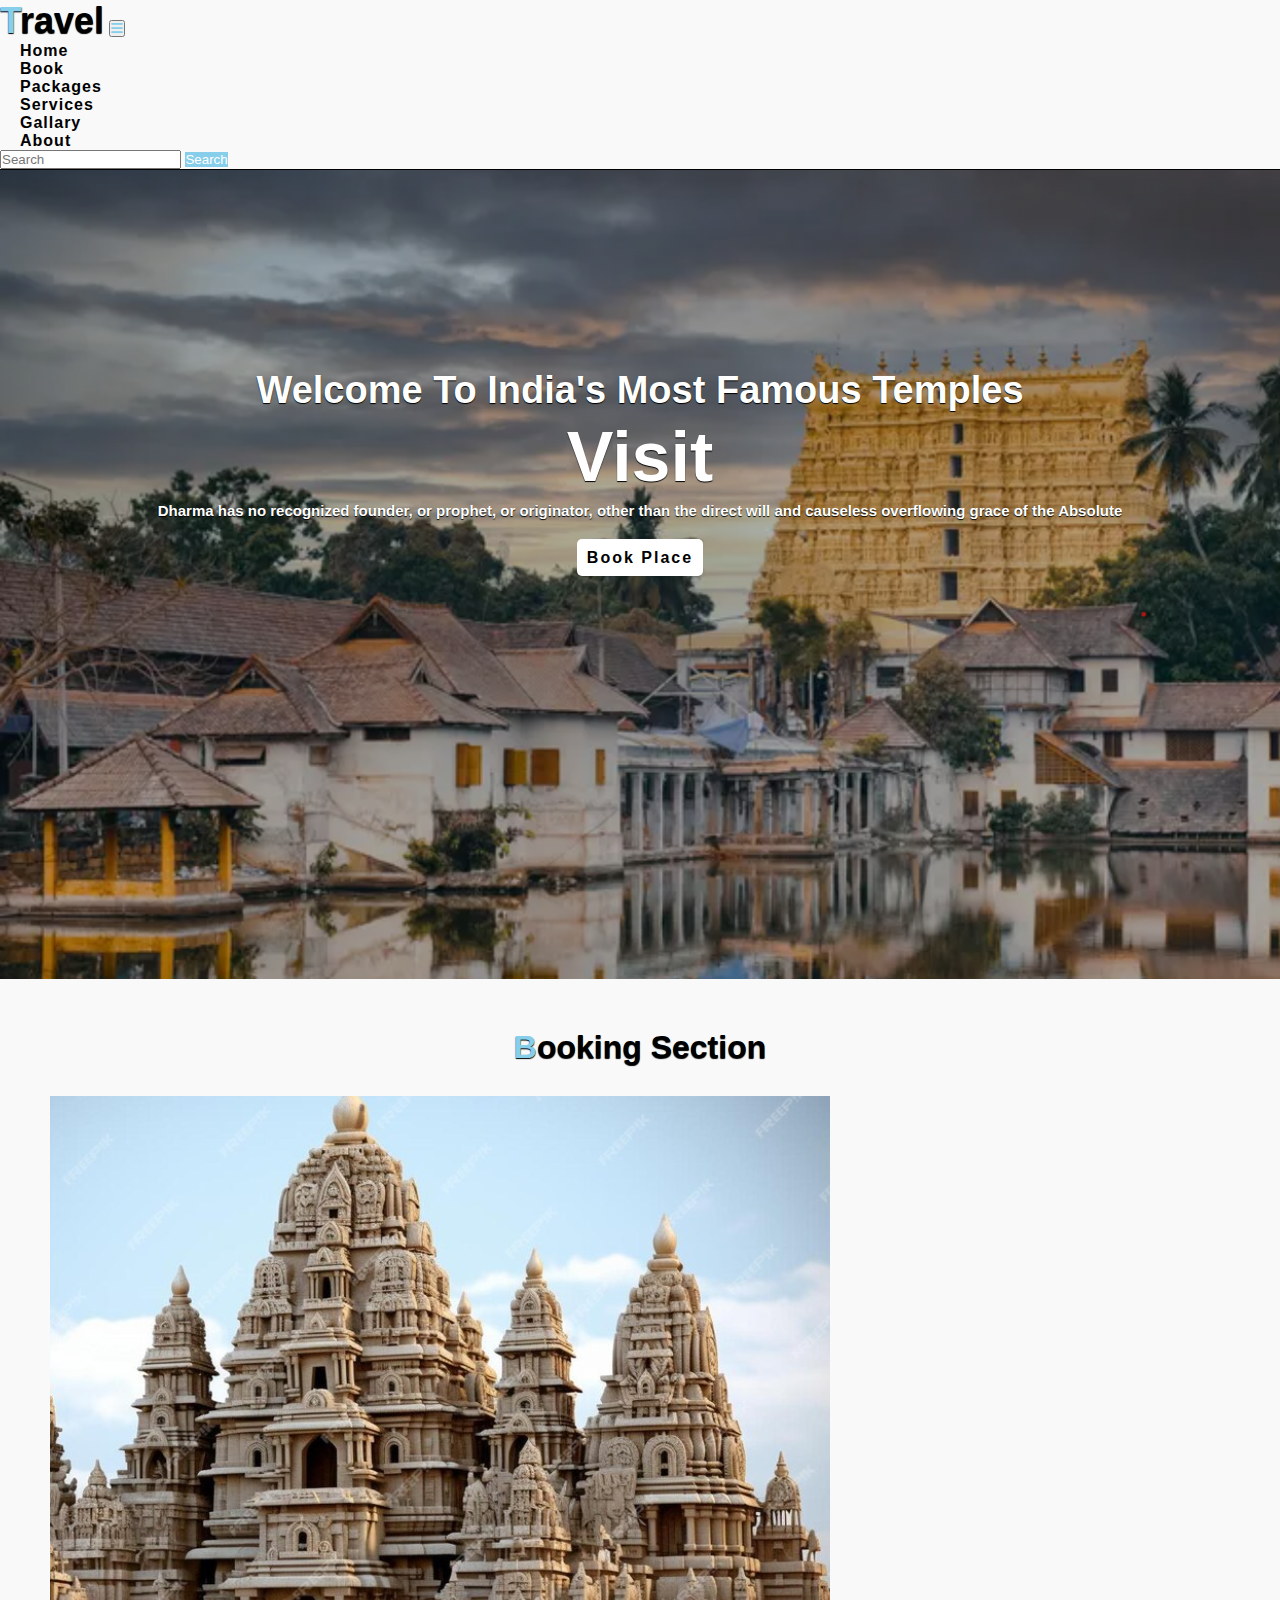
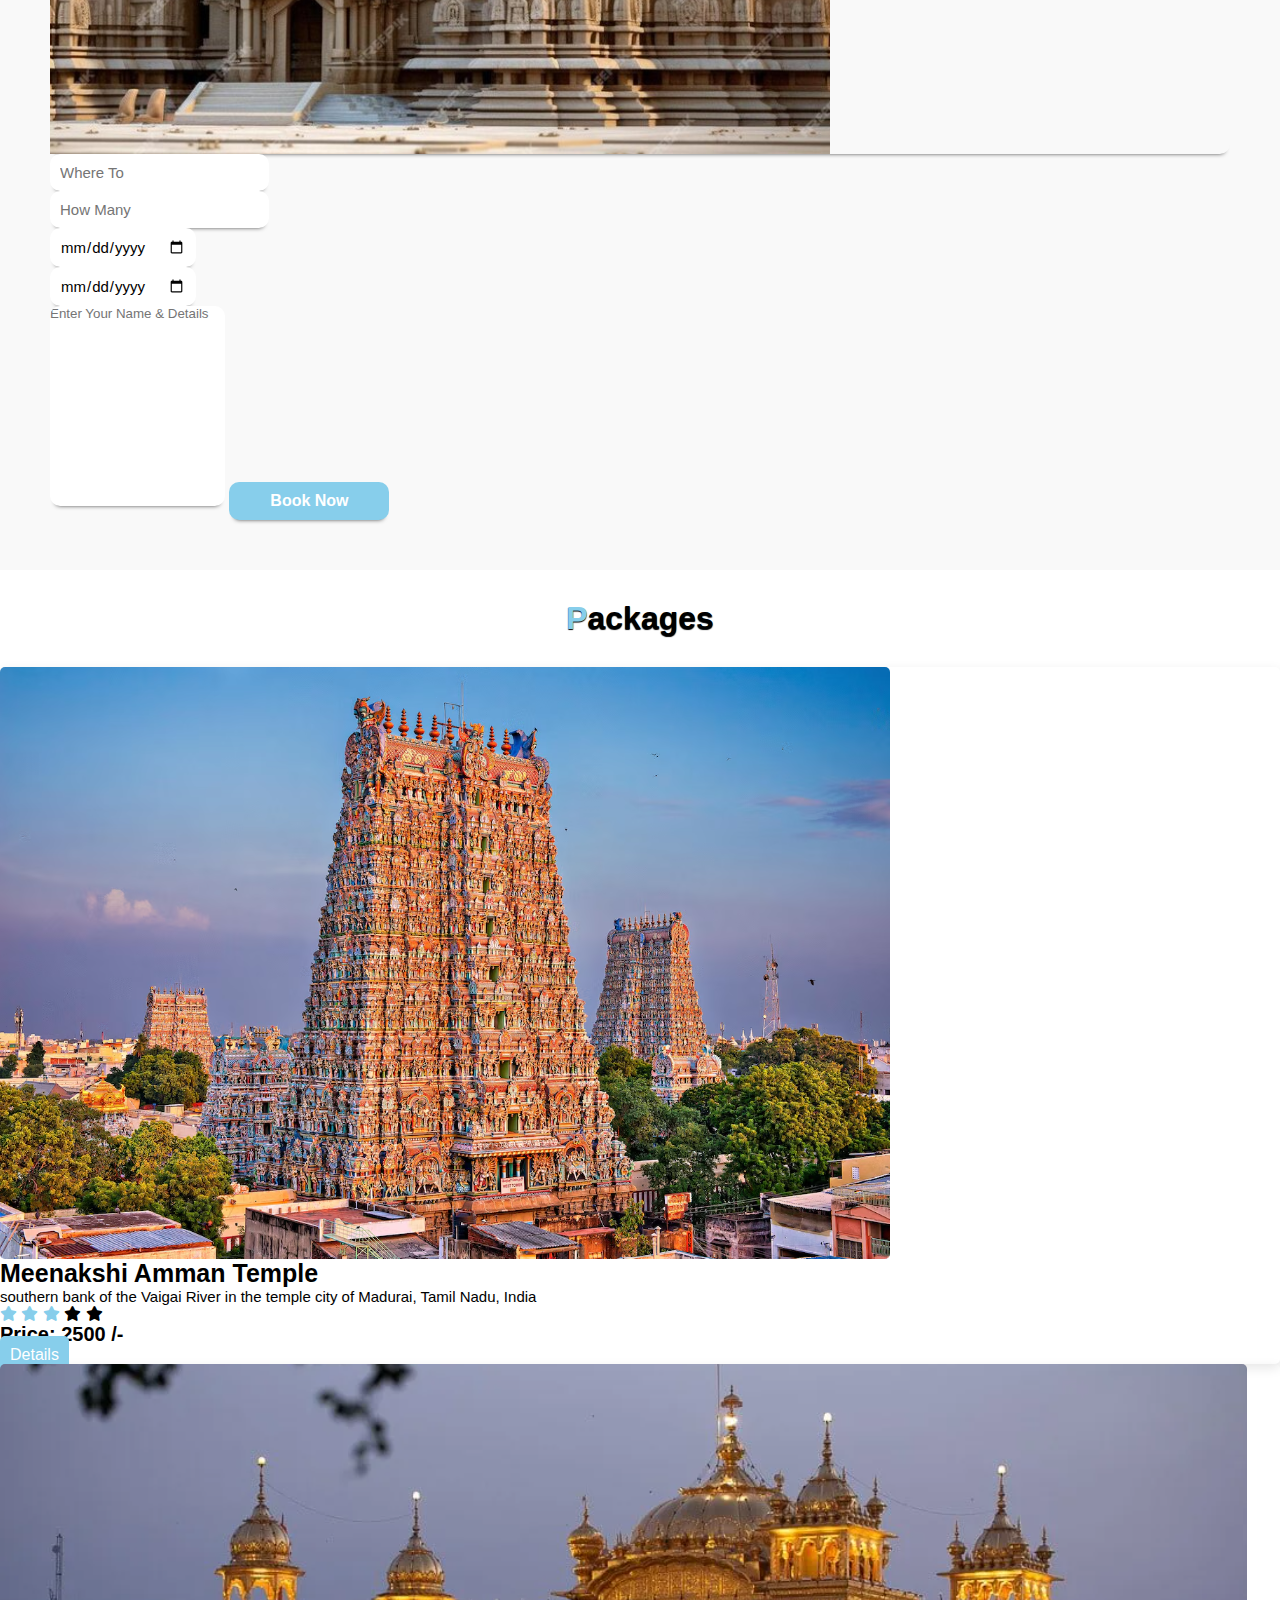
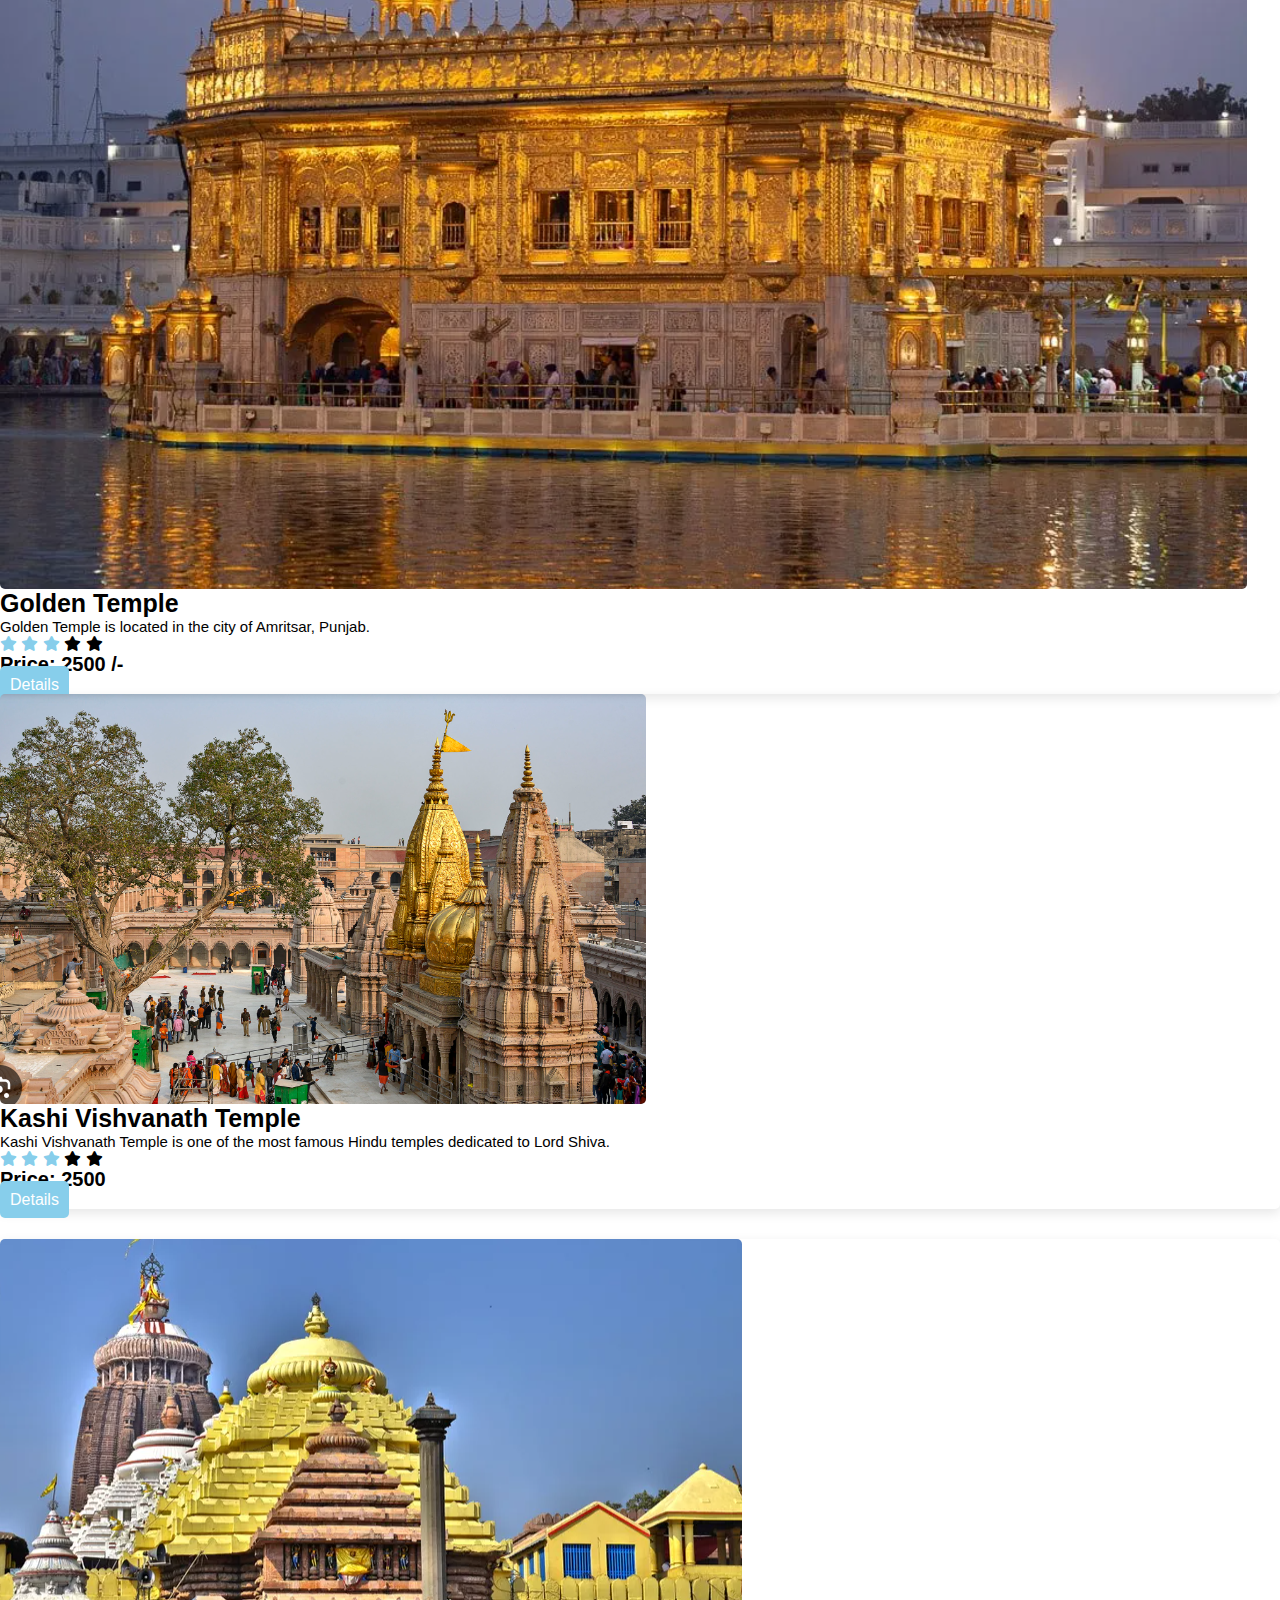
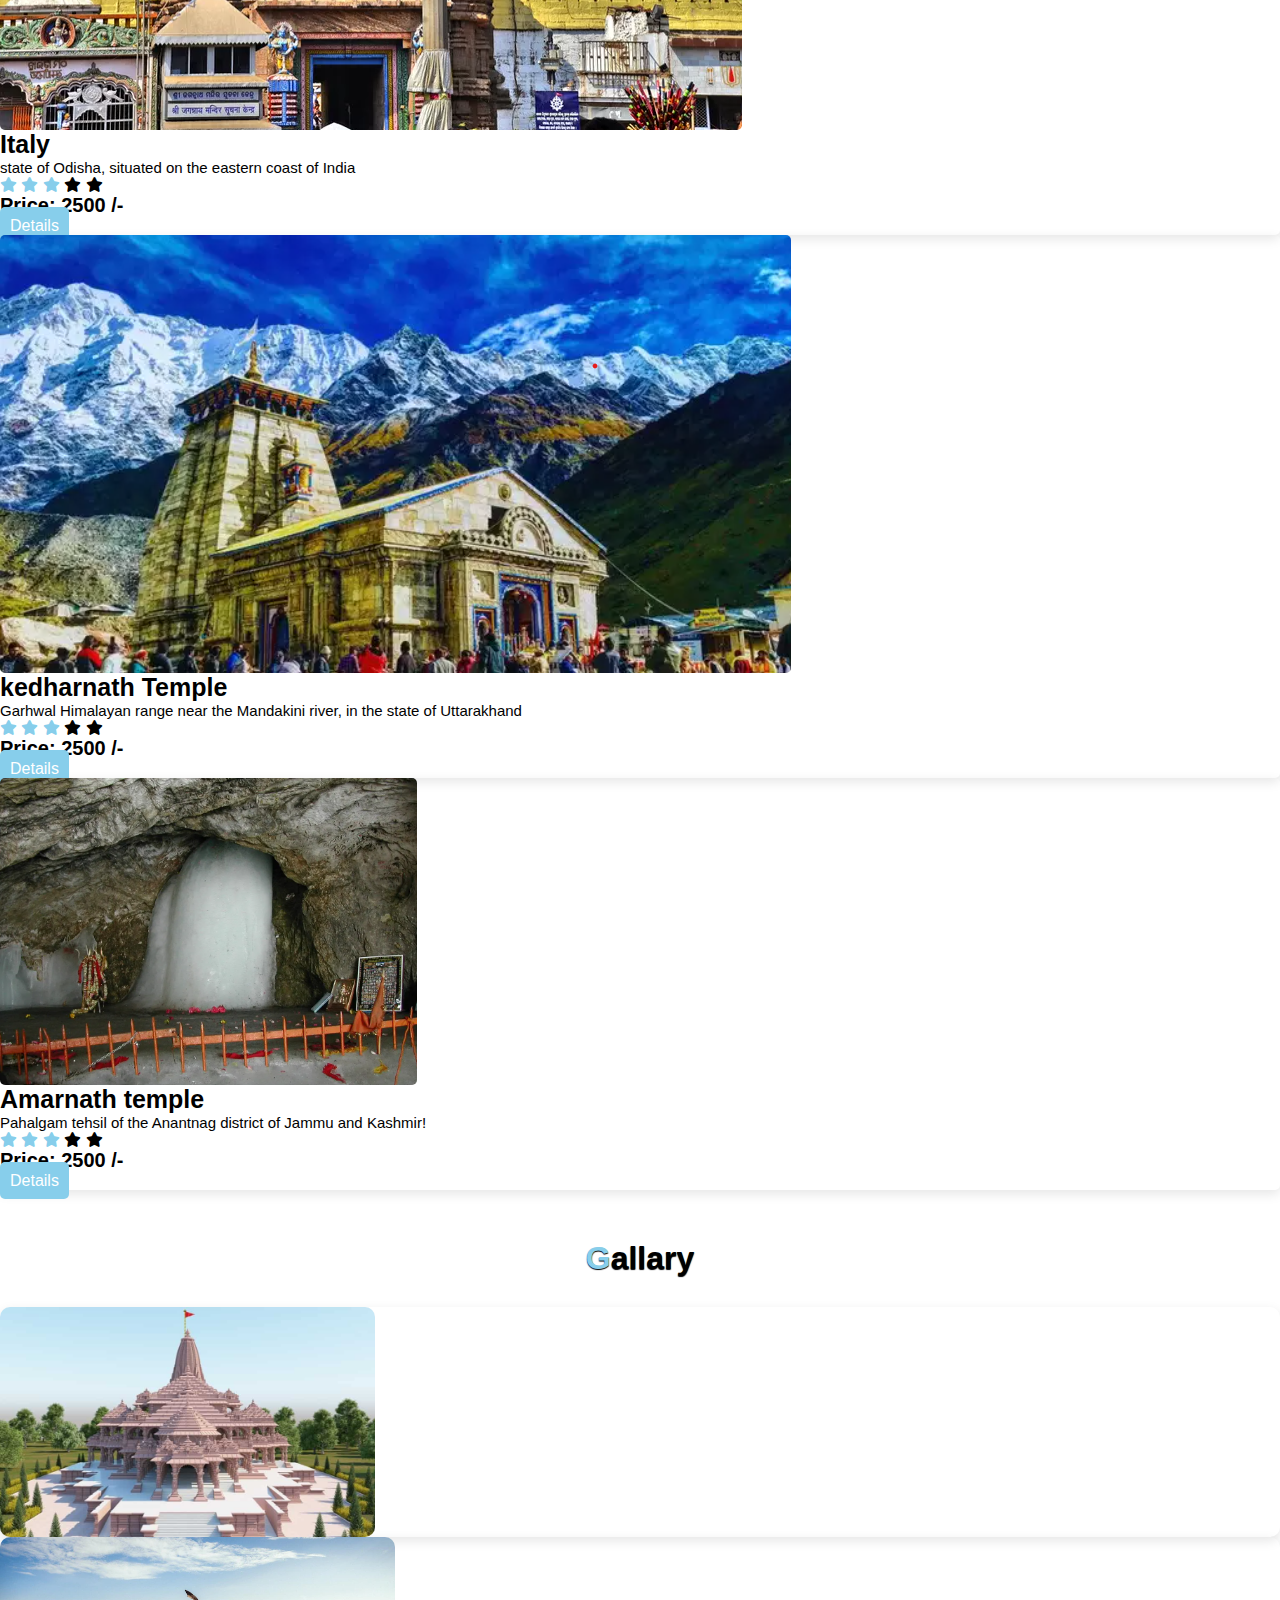
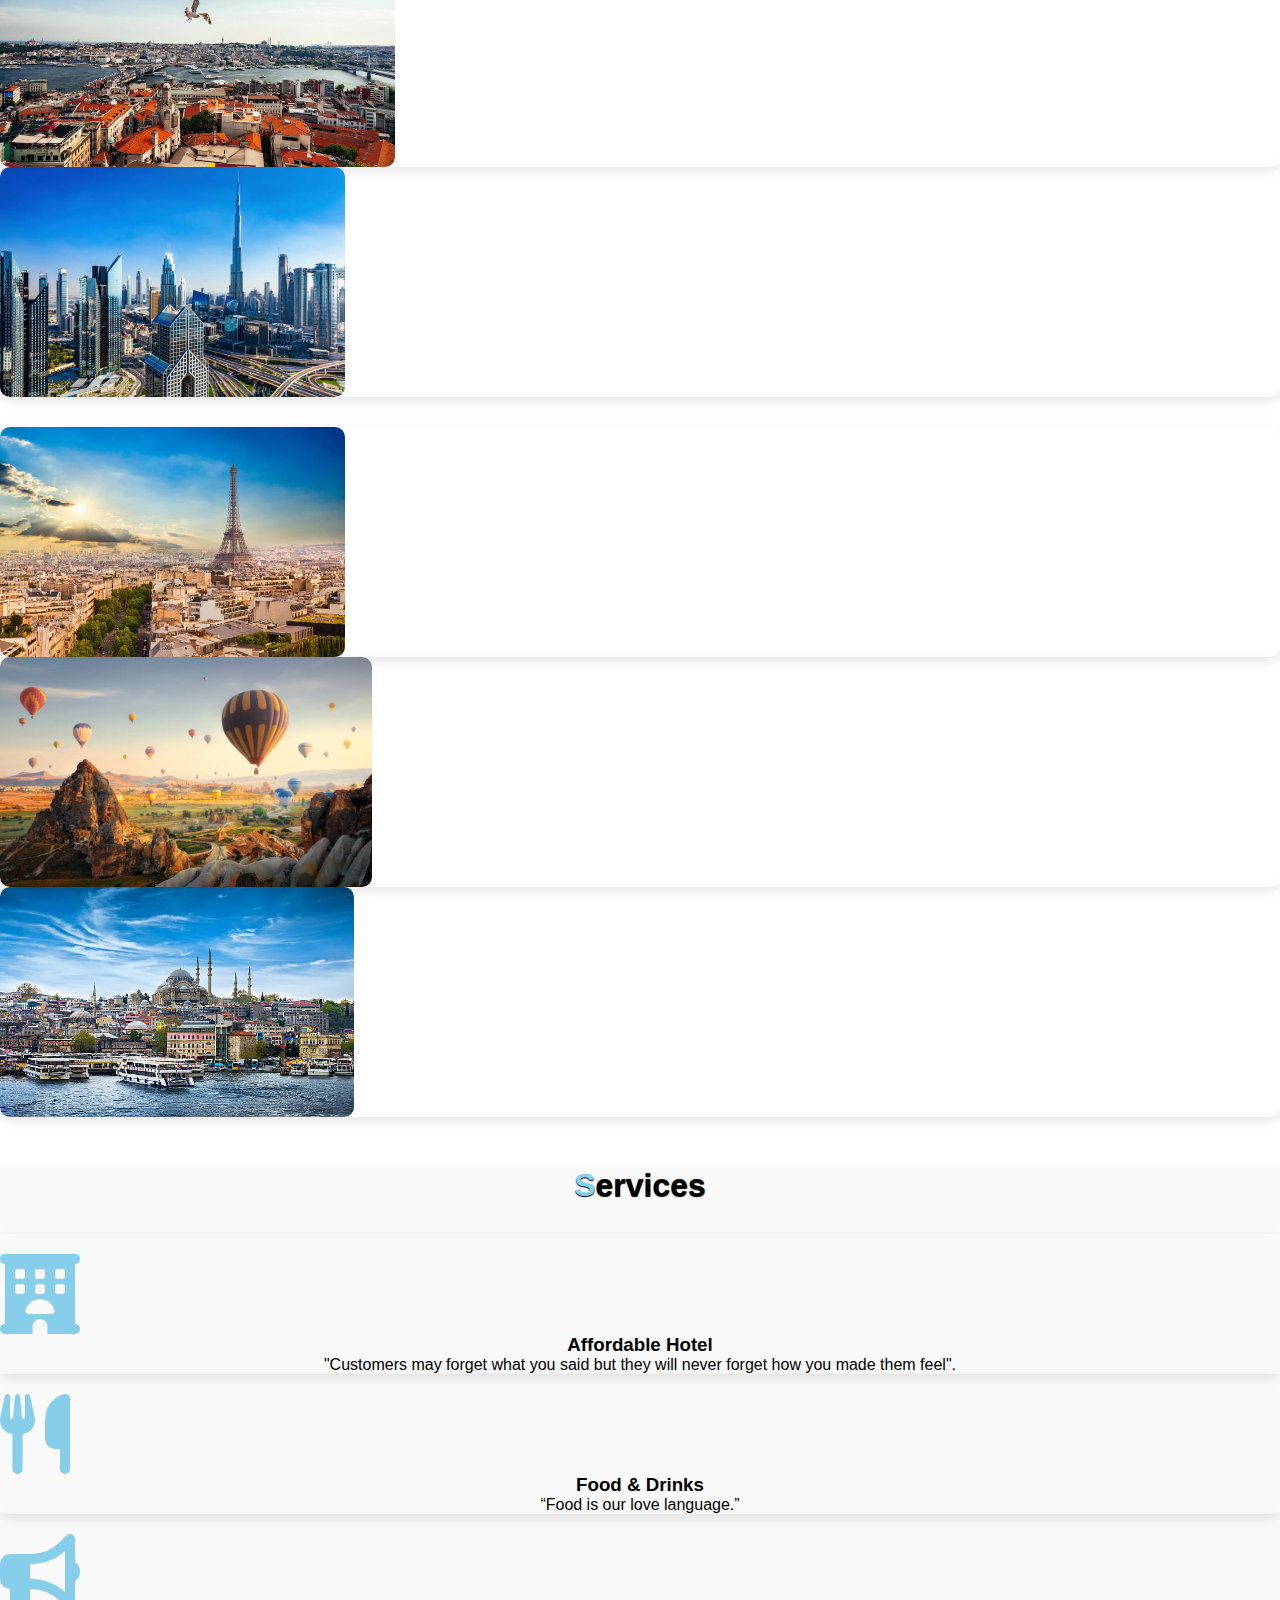
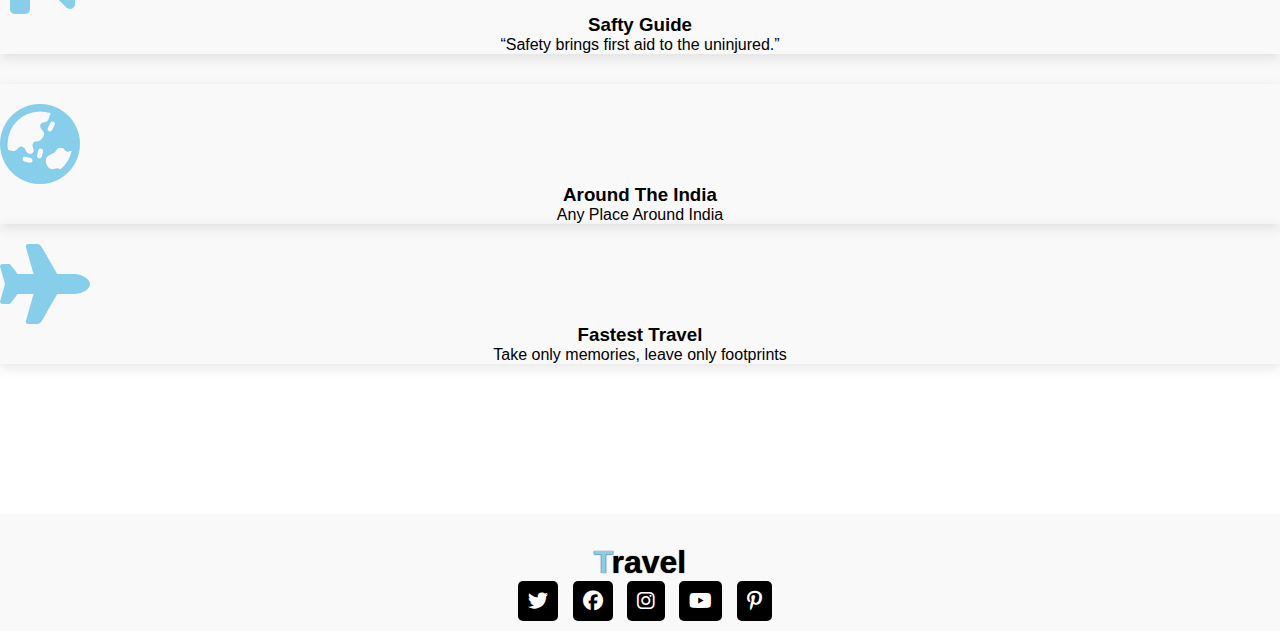
<file: travelling website/index.html>
<html lang="en">
<head>
    <meta charset="UTF-8">
    <meta http-equiv="X-UA-Compatible" content="IE=edge">
    <meta name="viewport" content="width=device-width, initial-scale=1.0">
    <title>Travel Website</title>

    <link rel="stylesheet" href="style.css">

    <!-- Bootstrap Link -->
    <link href="https://cdn.jsdelivr.net/npm/bootstrap@5.0.2/dist/css/bootstrap.min.css" rel="stylesheet" integrity="sha384-EVSTQN3/azprG1Anm3QDgpJLIm9Nao0Yz1ztcQTwFspd3yD65VohhpuuCOmLASjC" crossorigin="anonymous">
    <!-- Bootstrap Link -->


    <!-- Font Awesome Cdn -->
    <link rel="stylesheet" href="https://cdnjs.cloudflare.com/ajax/libs/font-awesome/6.2.1/css/all.min.css">
    <!-- Font Awesome Cdn -->


    <!-- Google Fonts -->
    <link rel="preconnect" href="https://fonts.googleapis.com">
    <link rel="preconnect" href="https://fonts.gstatic.com" crossorigin>
    <link href="https://fonts.googleapis.com/css2?family=Roboto:wght@500&display=swap" rel="stylesheet">
    <!-- Google Fonts -->
</head>
<body>
    





    <!-- Navbar Start -->
    <nav class="navbar navbar-expand-lg" id="navbar">
        <div class="container">
          <a class="navbar-brand" href="index.html" id="logo"><span>T</span>ravel</a>
          <button class="navbar-toggler" type="button" data-bs-toggle="collapse" data-bs-target="#mynavbar">
            <span><i class="fa-solid fa-bars"></i></span>
          </button>
          <div class="collapse navbar-collapse" id="mynavbar">
            <ul class="navbar-nav me-auto">
              <li class="nav-item">
                <a class="nav-link active" href="index.html">Home</a>
              </li>
              <li class="nav-item">
                <a class="nav-link" href="#book">Book</a>
              </li>
              <li class="nav-item">
                <a class="nav-link" href="#packages">Packages</a>
              </li>
              <li class="nav-item">
                <a class="nav-link" href="#services">Services</a>
              </li>
              <li class="nav-item">
                <a class="nav-link" href="#gallary">Gallary</a>
              </li>
              <li class="nav-item">
                <a class="nav-link" href="#about">About</a>
              </li>
             
            </ul>
            <form class="d-flex">
              <input class="form-control me-2" type="text" placeholder="Search">
              <button class="btn btn-primary" type="button">Search</button>
            </form>
          </div>
        </div>
      </nav>
    <!-- Navbar End -->





    <!-- Home Section Start -->
    <div class="home"> 
        <div class="content">
            <h5>Welcome To India's Most Famous Temples</h5>
            <h1>Visit <span class="changecontent"></span></h1>
            <p>Dharma has no recognized founder, or prophet, or originator, other than the direct will and causeless overflowing grace of the Absolute</p>
            <a href="#book">Book Place</a>
        </div>
    </div>
    <!-- Home Section End -->





    <!-- Section Book Start -->
    <section class="book" id="book">
      <div class="container">

        <div class="main-text">
          <h1><span>B</span>ooking Section</h1>
        </div>
        
        <div class="row">

          <div class="col-md-6 py-3 py-md-0">
            <div class="card">
              <img src="./images/book-img.png" alt="">
            </div>
          </div>

          <div class="col-md-6 py-3 py-md-0">
            <form action="#">

              <input type="text" class="form-control" placeholder="Where To" required><br>
              <input type="text" class="form-control" placeholder="How Many" required><br>
              <input type="date" class="form-control" placeholder="Arrivals" required><br>
              <input type="date" class="form-control" placeholder="Leaving" required><br>
              <textarea class="form-control" rows="5" name="text" placeholder="Enter Your Name & Details"></textarea>
              <input type="submit" value="Book Now" class="submit" required>

            </form>
          </div>

        </div>
      </div>
    </section>
    <!-- Section Book End -->








    <!-- Section Packages Start -->
    <section class="packages" id="packages">
      <div class="container">
        
        <div class="main-txt">
          <h1><span>P</span>ackages</h1>
        </div>

        <div class="row" style="margin-top: 30px;">

          <div class="col-md-4 py-3 py-md-0">

            <div class="card">
              <img src="./images/meenakshidevi.png" alt="">
              <div class="card-body">
                <h3>Meenakshi Amman Temple</h3>
                <p>southern bank of the Vaigai River in the temple city of Madurai, Tamil Nadu, India</p>
                <div class="star">
                  <i class="fa-solid fa-star checked"></i>
                  <i class="fa-solid fa-star checked"></i>
                  <i class="fa-solid fa-star checked"></i>
                  <i class="fa-solid fa-star "></i>
                  <i class="fa-solid fa-star "></i>
                </div>
                <h6>Price: <strong>2500 /-</strong></h6>
                <a href="meenakshi.html">Details</a>
              </div>
            </div>

          </div>
          <div class="col-md-4 py-3 py-md-0">

            <div class="card">
              <img src="./images/golden temple.png" alt="">
              <div class="card-body">
                <h3>Golden Temple</h3>
                <p>Golden Temple is located in the city of Amritsar, Punjab. </p>
                <div class="star">
                  <i class="fa-solid fa-star checked"></i>
                  <i class="fa-solid fa-star checked"></i>
                  <i class="fa-solid fa-star checked"></i>
                  <i class="fa-solid fa-star "></i>
                  <i class="fa-solid fa-star "></i>
                </div>
                <h6>Price: <strong>2500 /-</strong></h6>
                <a href="#book">Details</a>
              </div>
            </div>

          </div>
          <div class="col-md-4 py-3 py-md-0">

            <div class="card">
              <img src="./images/kasi.png" alt="">
              <div class="card-body">
                <h3>Kashi Vishvanath Temple</h3>
                <p>Kashi Vishvanath Temple is one of the most famous Hindu temples dedicated to Lord Shiva.</p>
                <div class="star">
                  <i class="fa-solid fa-star checked"></i>
                  <i class="fa-solid fa-star checked"></i>
                  <i class="fa-solid fa-star checked"></i>
                  <i class="fa-solid fa-star "></i>
                  <i class="fa-solid fa-star "></i>
                </div>
                <h6>Price: <strong>2500</strong></h6>
                <a href="#book">Details</a>
              </div>
            </div>

          </div>



        </div>



        <div class="row" style="margin-top: 30px;">

          <div class="col-md-4 py-3 py-md-0">

            <div class="card">
              <img src="./images/puri.png" alt="">
              <div class="card-body">
                <h3>Italy</h3>
                <p>state of Odisha, situated on the eastern coast of India</p>
                <div class="star">
                  <i class="fa-solid fa-star checked"></i>
                  <i class="fa-solid fa-star checked"></i>
                  <i class="fa-solid fa-star checked"></i>
                  <i class="fa-solid fa-star "></i>
                  <i class="fa-solid fa-star "></i>
                </div>
                <h6>Price: <strong>2500 /-</strong></h6>
                <a href="#book">Details</a>
              </div>
            </div>

          </div>
          <div class="col-md-4 py-3 py-md-0">

            <div class="card">
              <img src="./images/kedharnath temple.png" alt="">
              <div class="card-body">
                <h3>kedharnath Temple</h3>
                <p>Garhwal Himalayan range near the Mandakini river, in the state of Uttarakhand</p>
                <div class="star">
                  <i class="fa-solid fa-star checked"></i>
                  <i class="fa-solid fa-star checked"></i>
                  <i class="fa-solid fa-star checked"></i>
                  <i class="fa-solid fa-star "></i>
                  <i class="fa-solid fa-star "></i>
                </div>
                <h6>Price: <strong>2500 /-</strong></h6>
                <a href="#book">Details</a>
              </div>
            </div>

          </div>
          <div class="col-md-4 py-3 py-md-0">

            <div class="card">
              <img src="./images/amarnath.png" alt="">
              <div class="card-body">
                <h3>Amarnath temple</h3>
                <p> Pahalgam tehsil of the Anantnag district of Jammu and Kashmir!</p>
                <div class="star">
                  <i class="fa-solid fa-star checked"></i>
                  <i class="fa-solid fa-star checked"></i>
                  <i class="fa-solid fa-star checked"></i>
                  <i class="fa-solid fa-star "></i>
                  <i class="fa-solid fa-star "></i>
                </div>
                <h6>Price: <strong>2500 /-</strong></h6>
                <a href="#book">Details</a>
              </div>
            </div>

          </div>



        </div>


      </div>
    </section>
    <!-- Section Packages End -->
  
     <!-- Section Gallary Start -->
     <section class="gallary" id="gallary">
      <div class="container">

        <div class="main-txt">
          <h1><span>G</span>allary</h1>
        </div>

        <div class="row" style="margin-top: 30px;">
          <div class="col-md-4 py-3 py-md-0">
            <div class="card">
              <img src="./images/g1.png" alt="" height="230px">
            </div>
          </div>
          <div class="col-md-4 py-3 py-md-0">
            <div class="card">
              <img src="./images/g2.png" alt="" height="230px">
            </div>
          </div>
          <div class="col-md-4 py-3 py-md-0">
            <div class="card">
              <img src="./images/g3.png" alt="" height="230px">
            </div>
          </div>
        </div>


        <div class="row" style="margin-top: 30px;">
          <div class="col-md-4 py-3 py-md-0">
            <div class="card">
              <img src="./images/g4.png" alt="" height="230px">
            </div>
          </div>
          <div class="col-md-4 py-3 py-md-0">
            <div class="card">
              <img src="./images/g5.png" alt="" height="230px">
            </div>
          </div>
          <div class="col-md-4 py-3 py-md-0">
            <div class="card">
              <img src="./images/g6.png" alt="" height="230px">
            </div>
          </div>
        </div>

      </div>
    </section>
    <!-- Section Gallary End -->







    <!-- Section Services Start -->
    <section class="services" id="services">
      <div class="container">

        <div class="main-txt">
          <h1><span>S</span>ervices</h1>
        </div>

        <div class="row" style="margin-top: 30px;">

          <div class="col-md-4 py-3 py-md-0">

            <div class="card">
              <i class="fas fa-hotel"></i>
              <div class="card-body">
                <h3>Affordable Hotel</h3>
                <p>"Customers may forget what you said but they will never forget how you made them feel". </p>
              </div>
            </div>

          </div>
          <div class="col-md-4 py-3 py-md-0">

            <div class="card">
              <i class="fas fa-utensils"></i>
              <div class="card-body">
                <h3>Food & Drinks</h3>
                <p>“Food is our love language.”</p>
              </div>
            </div>

          </div>
          <div class="col-md-4 py-3 py-md-0">

            <div class="card">
              <i class="fas fa-bullhorn"></i>
              <div class="card-body">
                <h3>Safty Guide</h3>
                <p>“Safety brings first aid to the uninjured.”</p>
              </div>
            </div>

          </div>



        </div>


        <div class="row" style="margin-top: 30px;">

          <div class="col-md-4 py-3 py-md-0">

            <div class="card">
              <i class="fas fa-globe-asia"></i>
              <div class="card-body">
                <h3>Around The India</h3>
                <p>Any Place Around India</p>
              </div>
            </div>

          </div>
          <div class="col-md-4 py-3 py-md-0">

            <div class="card">
              <i class="fas fa-plane"></i>
              <div class="card-body">
                <h3>Fastest Travel</h3>
                <p>Take only memories, leave only footprints</p>
              </div>
            </div>

          </div>
       
          </div>



        </div>

      </div>
    </section>
    <!-- Section Services End -->




   


    <!-- Footer Start -->
    <footer id="footer">
      <h1><span>T</span>ravel</h1>
      <div class="social-links">
        <i class="fa-brands fa-twitter"></i>
        <i class="fa-brands fa-facebook"></i>
        <i class="fa-brands fa-instagram"></i>
        <i class="fa-brands fa-youtube"></i>
        <i class="fa-brands fa-pinterest-p"></i>
      </div>
      
     
    </footer>
    <!-- Footer End -->

    <script src="https://cdn.jsdelivr.net/npm/bootstrap@5.0.2/dist/js/bootstrap.bundle.min.js" integrity="sha384-MrcW6ZMFYlzcLA8Nl+NtUVF0sA7MsXsP1UyJoMp4YLEuNSfAP+JcXn/tWtIaxVXM" crossorigin="anonymous"></script>

</body>
</html>
</file>
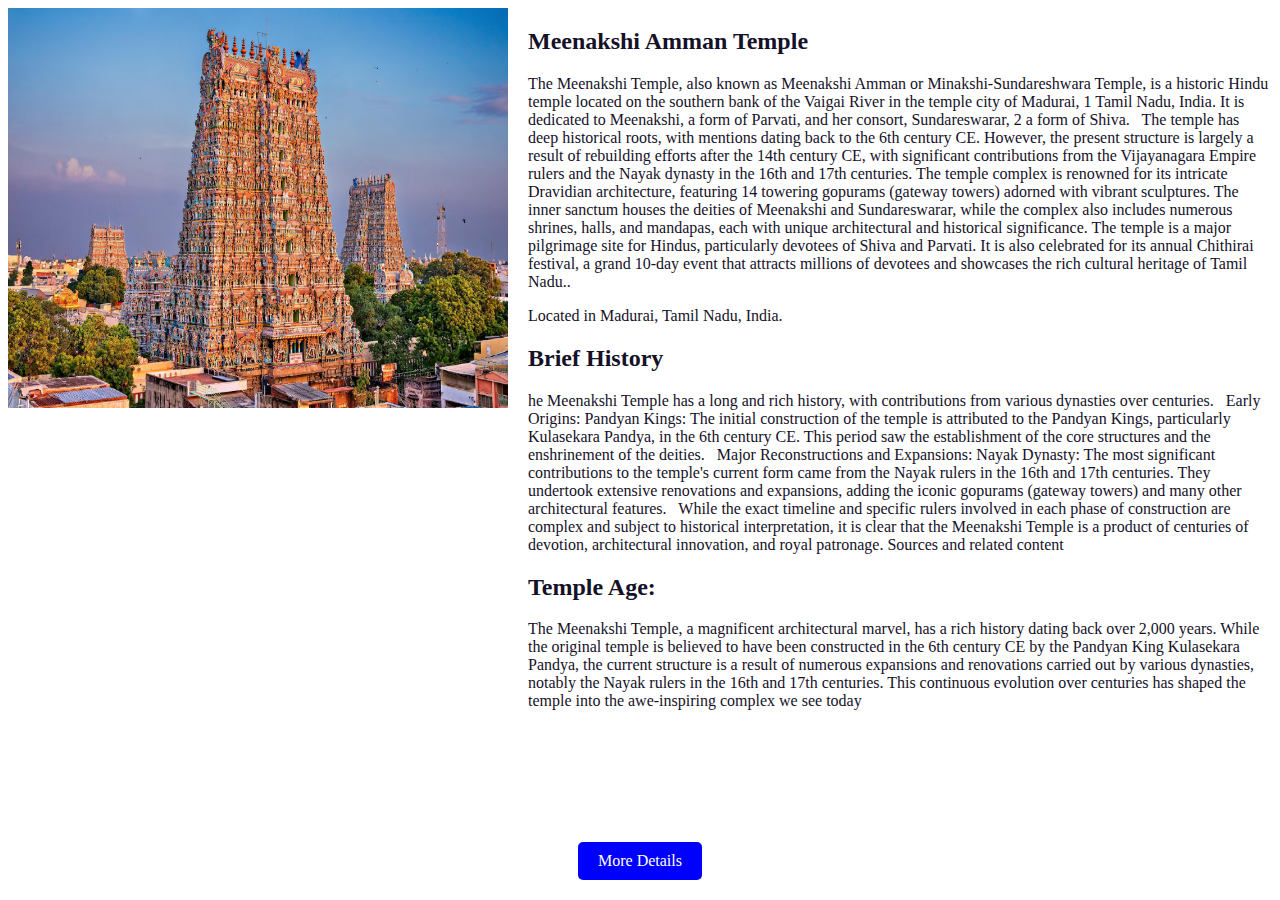
<file: travelling website/meenakshi.html>
<!DOCTYPE html>
<html>
<head>
    <title>Image with Text</title>
    <style>
        .container {
            display: flex;
        }

        img {
            width: 500px;
            height: 400px;
        }

        .text {
            margin-left: 20px; /* Adjust the margin as needed */
        }
        body{
            background-color:  white;
            color:rgb(21, 17, 40);
            
        }
        a
        {
            background-color: blue;
            color: white;
            padding: 10px 20px;
            border: none;
            border-radius: 5px;
            text-align: center;
            text-decoration: none;
            display: block;
            margin: 0 auto; /* Center the button horizontally */
            position: absolute;
            bottom: 20px; /* Adjust the bottom position as needed */
            left: 50%;
            transform: translateX(-50%)
        }
    </style>
</head>
<body>
    <div class="container">
        <img src="meenakshidevi.png" alt="Meenakshi Amman Temple">
        <div class="text">
            <h2>Meenakshi Amman Temple</h2>
            <p>The Meenakshi Temple, also known as Meenakshi Amman or Minakshi-Sundareshwara Temple, is a historic Hindu temple located on the southern bank of the Vaigai River in the temple city of Madurai, 1  Tamil Nadu, India. It is dedicated to Meenakshi, a form of Parvati, and her consort, Sundareswarar, 2  a form of Shiva.   
                
                The temple has deep historical roots, with mentions dating back to the 6th century CE. However, the present structure is largely a result of rebuilding efforts after the 14th century CE, with significant contributions from the Vijayanagara Empire rulers and the Nayak dynasty in the 16th and 17th centuries.
                
                The temple complex is renowned for its intricate Dravidian architecture, featuring 14 towering gopurams (gateway towers) adorned with vibrant sculptures. The inner sanctum houses the deities of Meenakshi and Sundareswarar, while the complex also includes numerous shrines, halls, and mandapas, each with unique architectural and historical significance.
                
                The temple is a major pilgrimage site for Hindus, particularly devotees of Shiva and Parvati. It is also celebrated for its annual Chithirai festival, a grand 10-day event that attracts millions of devotees and showcases the rich cultural heritage of Tamil Nadu..</p>
            <p>Located in Madurai, Tamil Nadu, India.</p>
            <h2> Brief History </h2>
            <p>he Meenakshi Temple has a long and rich history, with contributions from various dynasties over centuries.

   

                Early Origins:
                
                Pandyan Kings: The initial construction of the temple is attributed to the Pandyan Kings, particularly Kulasekara Pandya, in the 6th century CE. This period saw the establishment of the core structures and the enshrinement of the deities.   
                Major Reconstructions and Expansions:
                
                Nayak Dynasty: The most significant contributions to the temple's current form came from the Nayak rulers in the 16th and 17th centuries. They undertook extensive renovations and expansions, adding the iconic gopurams (gateway towers) and many other architectural features.   
                While the exact timeline and specific rulers involved in each phase of construction are complex and subject to historical interpretation, it is clear that the Meenakshi Temple is a product of centuries of devotion, architectural innovation, and royal patronage.
                
                
                Sources and related content
                </p>
                <h2>Temple Age:</h2>
                <p>The Meenakshi Temple, a magnificent architectural marvel, has a rich history dating back over 2,000 years. While the original temple is believed to have been constructed in the 6th century CE by the Pandyan King Kulasekara Pandya, the current structure is a result of numerous expansions and renovations carried out by various dynasties, notably the Nayak rulers in the 16th and 17th centuries. This continuous evolution over centuries has shaped the temple into the awe-inspiring complex we see today</p>

        </div>
        </div>
    </div>

    <a href="https://www.khanacademy.org/humanities/art-asia/south-asia/x97ec695a:1500-1850-deccan-south/a/the-meenakshi-temple-at-madurai">More Details</a>
</body>
</html>
</file>
<file: travelling website/style.css>
*{
    margin: 0;
    padding: 0;
    box-sizing: border-box;
    text-decoration: none;
    list-style: none;
    scroll-behavior: smooth;
    font-family: 'Lato', sans-serif;
}

/* Navbar Start */
#navbar{
    background: #f9f9f9;
}
#logo{
    font-size: 36px;
    font-weight: 550;
    color: black;
    text-shadow: 0px 1px 1px black;
    margin-bottom: 5px;
}
#logo span{
    color: #87CEEB;
}
.navbar-toggler span{
    color: #87CEEB;
}
.navbar-nav{
    margin-left: 20px;
}
.nav-item .nav-link{
    font-size: 16px;
    font-weight: 550;
    color: black;
    letter-spacing: 1px;
    border-radius: 3px;
    transition: 0.5s ease;
}
.nav-item .nav-link:hover{
    background: #87CEEB;
   
    color: white;
}
#navbar form button{
    background: #87CEEB;
    color: white;
    border: none;
}
/* Navbar End */

/* Home Section Start */
.home{
    width: 100%;
    height: 90vh;
    background-image: linear-gradient(rgba(0,0,0,0.3),rgba(0,0,0,0.2)), url(./images/background\ img.png);
    background-repeat: no-repeat;
    background-size: cover;
}
.home .content{
    text-align: center;
    padding-top: 200px;
}
.home .content h5{
    color: white;
    font-size: 38px;
    font-weight: 550;
    text-shadow: 0px 1px 1px black;
}
.home .content h1{
    color: white;
    font-size: 70px;
    font-weight: 550;
    text-shadow: 0px 1px 1px black;
    margin-top: 5px;
}
.home .content p{
    color: rgb(218, 17, 17);
    
}

.changecontent::after{
    content: ' ';
    color: #87CEEB;
    text-shadow: 0px 1px 1px black;
    animation: changetext 10s infinite linear;
}
@keyframes changetext{
    0%{content: "Ayodhya";}
    10%{content: "Meenakshi Temple";}
    20%{content: "Kedarnath Temple";}
    30%{content: "Golden Temple";}
    40%{content: "Kashi Vishwanath Temple";}
    50%{content: "Amarnath Temple";}
    60%{content: "Vaishno Devi Temple";}
    70%{content: "Badrinath Temple";}
    80%{content: "Dwarkadhish Temple";}
    90%{content: "Jagannath Temple";}
    100%{content: "Padmanabhaswamy Temple";}
} 
.home .content p{
    color: white;
    font-size: 15px;
    font-weight: 600;
    text-shadow: 0px 1px 1px black;
    margin-bottom: 30px;
    margin-top: 5px;
}
.home .content a{
    padding: 10px;
    background: white;
    color: black;
    letter-spacing: 2px;
    font-weight: 550;
    border-radius: 5px;
    text-decoration: none;
    transition: 0.5s;
}
.home .content a:hover{
    background: #87CEEB;
    color: white;
}
@media (max-width:850px){
    .home{
        background-position: 50%;
    }
}
@media (max-width:450px){
    .home .content h5{
        font-size: 25px;
    }
    .home .content h1{
        font-size: 38px;
    }
    .home .content p{
        font-size: 13px;
    }
}
/* Home Section End */

/* Section Book Start */
.book{
    background: #f9f9f9;
    padding: 50px;
}
.main-text h1{
    text-align: center;
    text-shadow: 0px 1px 1px black;
    font-weight: 600;
}
.main-text h1 span{
    color: #87CEEB;
}
.book .card{
    border-radius: 10px;
    box-shadow: 0px 5px 5px -6px black;
}
.book .row{
    margin-top: 30px;
}
.book form input{
    padding: 10px;
    color: black;
    border: none;
    outline: none;
    font-size: 15px;
    border-radius: 10px;
    box-shadow: 0px 5px 5px -6px black;
}
.book form textarea{
    border: none;
    border-radius: 10px;
    resize: none;
    box-shadow: 0px 5px 5px -6px black;
    height: 200px;
}
.book .submit{
    width: 160px;
    font-size: 16px;
    font-weight: 550;
    background: #87CEEB;
    color: white;
    margin-top: 10px;
    transition: 0.5s;
}
.book .submit:hover{
    width: 170px;
}
@media (max-width:765px){
    .book{
        padding: 0;
    }
    .main-text h1{
        padding: 20px;
    }
}
/* Section Book End */





/* Section Packages Start */
.main-txt h1{
    text-align: center;
    margin-top: 30px;
    font-weight: 600;
    text-shadow: 0px 1px 1px black;
}
.main-txt h1 span{
    color: #87CEEB;
}
.packages .card{
    border-radius: 5px;
    border: none;
    box-shadow: rgba(0,0,0,0.1) 0px 4px 12px;
}
.packages .card img{
    border-radius: 5px;
}
.packages .card .card-body{
    background: transparent;
}
.packages .card .card-body h3{
    font-size: 25px;
    font-weight: 600;
}
.packages .card .card-body p{
    font-size: 15px;
}
.checked{
    color: #87CEEB;
}
.star i{
    font-size: 15px;
}
.packages .card .card-body h6{
    font-size: 20px;
}
.packages .card .card-body a{
    padding: 10px;
    text-decoration: none;
    background: #87CEEB;
    color: white;
    border-radius: 5px;
}
/* Section Packages End */




/* Section Services Start */
.services{
    background: #f9f9f9;
    margin-top: 50px;
}
.services .card{
    box-shadow: rgba(0,0,0,0.1) 0px 4px 12px;
    border: none;
    cursor: pointer;
}
.services .card i{
    font-size: 80px;
    text-align: center;
    color: #87CEEB;
    margin-top: 20px;
}
.services .card .card-body h3{
    font-weight: 600;
}
.services .card .card-body{
    text-align: center;
}
/* Section Services End */





/* Section Gallary Start */
.gallary{
    margin-top: 50px;
}
.gallary .card{
    border-radius: 10px;
    box-shadow: rgba(0,0,0,0.1) 0px 4px 12px;
    cursor: pointer;
}
.gallary .card img{
    border-radius: 10px;
    transition: 0.5s;
}
.gallary .card img:hover{
    transform: scale(1.1);
}
/* Section Gallary End */




/* About Start */
.about{
    padding: 50px;
    margin-top: 50px;
    background: #f9f9f9;
}
.about .card{
    border-radius: 10px;
}
.about .card img{
    border-radius: 10px;
}
.about h2{
    font-weight: 600;
    letter-spacing: 1px;
}
.about p{
    font-weight: 500;
}
#about-btn{
    width: 150px;
    height: 38px;
    border: none;
    border-radius: 5px;
    background: #87CEEB;
    color: white;
    letter-spacing: 2px;
    font-weight: 550;
    transition: 0.5s ease;
    cursor: pointer;
}
#about-btn:hover{
    width: 170px;
}
@media (max-width:765px){
    .about{
        padding: 0;
    }
}
/* About End */




/* Footer Start */
#footer{
    width: 100%;
    margin-top: 150px;
    text-align: center;
    background: #f9f9f9;
}
#footer h1{
    font-weight: 600;
    padding-top: 30px;
    text-shadow: 0px 0px 1px black;
}
#footer h1 span{
    color: #87CEEB;
}
.social-links i{
    padding: 10px;
    border-radius: 5px;
    font-size: 20px;
    background: black;
    color: white;
    margin-left: 10px;
    margin-bottom: 10px;
    transition: 0.5s ease;
    cursor: pointer;
}
.social-links i:hover{
    background: #87CEEB;
}
/* Footer End */
</file>
